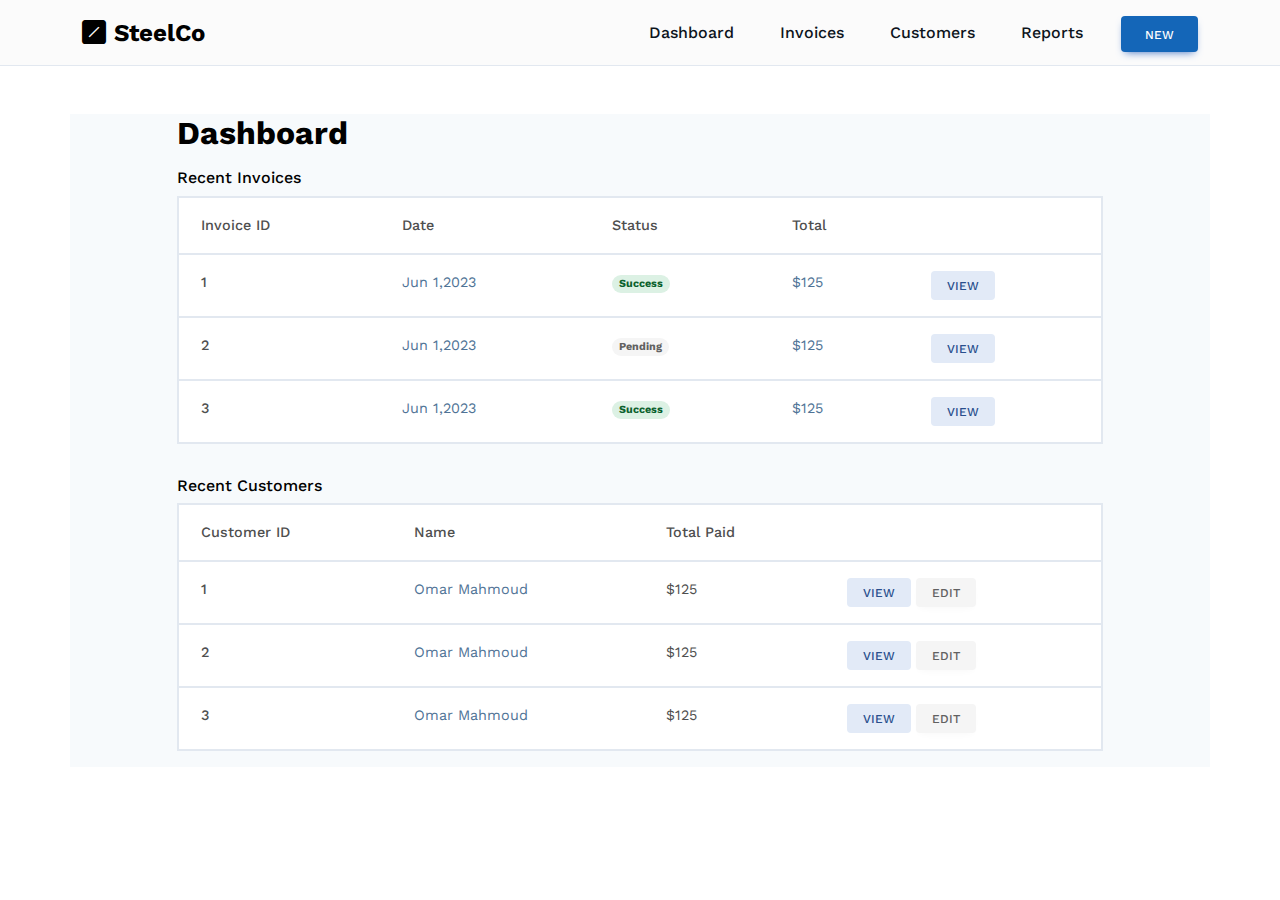
<file: index.html>
<!DOCTYPE html>
<html lang="en">
<head>
    <meta charset="UTF-8">
    <meta name="viewport" content="width=device-width, initial-scale=1.0">
    <title>Document</title>
    <link rel="stylesheet" href="css/mdb.min.css">
    <link rel="stylesheet" href="css/index.css">
</head>
<body>
    <!-- Navbar -->
<nav class="navbar navbar-expand-lg bg-light navbar-light">
    <!-- Container wrapper -->
    <div class="container">
      <!-- Navbar brand -->
      <a class="navbar-brand" href="index.html"><i class="bi bi-slash-square-fill me-2"></i> SteelCo</a>
  
      <!-- Toggle button -->
      <button
        class="navbar-toggler"
        type="button"
        data-mdb-toggle="collapse"
        data-mdb-target="#navbarSupportedContent"
        aria-controls="navbarSupportedContent"
        aria-expanded="false"
        aria-label="Toggle navigation"
      >
        <i class="bi bi-list"></i>
      </button>
  
      <!-- Collapsible wrapper -->
      <div class="collapse navbar-collapse" id="navbarSupportedContent">
        <ul class="navbar-nav w-100 d-flex justify-content-end">
          <!-- Link -->
          <li class="nav-item active"><a class="nav-link" href="index.html">Dashboard</a></li>
          <li class="nav-item"><a class="nav-link" href="invoices.html">Invoices</a></li>
          <li class="nav-item"><a class="nav-link" href="customers.html">Customers</a></li>
          <li class="nav-item"><a class="nav-link" href="#">Reports</a></li>
          <li class="nav-item mt-1 ml-2"><a class="btn btn-primary nav-btn" href="#" data-mdb-ripple-init>New</a></li>
        </ul>
      </div>
    </div>
    <!-- Container wrapper -->
  </nav>
  <!-- Navbar -->

  <!-- Dashboard -->
  <section class="container dashboard mt-5">
    <div class="row">
        <div class="col-sm-10 offset-1">
            <h1 class="dashboard-title">Dashboard</h1>
            <section class="invoices mt-3">
                <h6 class="invoices-title">Recent Invoices</h2>
                    <div class="table-responsive invoices-table">
                        <table class="table table-bordered ">
                          <thead>
                            <tr>
                              <th scope="col">Invoice ID</th>
                              <th scope="col">Date</th>
                              <th scope="col">Status</th>
                              <th scope="col">Total</th>
                              <th scope="col"></th>
                            </tr>
                          </thead>
                          <tbody>
                            <tr>
                              <th scope="row">1</th>
                              <td class="date">Jun 1,2023</td>
                              <td><span class="badge rounded-pill badge-success">Success</span></td>
                              <td class="total-price">$125</td>
                              <td><button type="button" class="btn btn-sm btn-secondary" data-mdb-ripple-init>View</button></td>
                            </tr>
                            <tr>
                              <th scope="row">2</th>
                              <td class="date">Jun 1,2023</td>
                              <td><span class="badge rounded-pill badge-light">Pending</span></td>
                              <td class="total-price">$125</td>
                              <td><button type="button" class="btn btn-sm btn-secondary" data-mdb-ripple-init>View</button></td>
                            </tr>
                            <tr>
                              <th scope="row">3</th>
                              <td class="date">Jun 1,2023</td>
                              <td><span class="badge rounded-pill badge-success">Success</span></td>
                              <td class="total-price">$125</td>
                              <td><button type="button" class="btn btn-sm btn-secondary" data-mdb-ripple-init>View</button></td>
                            </tr>
                          </tbody>
                        </table>
                      </div>
            </section>
            <section class="customers mt-3">
                <h6 class="customers-title">Recent Customers</h2>
                    <div class="table-responsive customers-table">
                        <table class="table table-bordered ">
                          <thead>
                            <tr>
                              <th scope="col">Customer ID</th>
                              <th scope="col">Name</th>
                              <th scope="col">Total Paid</th>
                              <th scope="col"></th>
                            </tr>
                          </thead>
                          <tbody>
                            <tr>
                              <th scope="row">1</th>
                              <td class="customer-name">Omar Mahmoud</td>
                              <td class="total-price">$125</td>
                              <td>
                                <button type="button" class="btn btn-sm btn-secondary" data-mdb-ripple-init>View</button>
                                <button type="button" class="btn btn-sm btn-light" data-mdb-ripple-init data-mdb-ripple-color="dark">Edit</button>
                              </td>
                            </tr>
                            <tr>
                              <th scope="row">2</th>
                              <td class="customer-name">Omar Mahmoud</td>
                              <td class="total-price">$125</td>
                              <td>
                                <button type="button" class="btn btn-sm btn-secondary" data-mdb-ripple-init>View</button>
                                <button type="button" class="btn btn-sm btn-light" data-mdb-ripple-init data-mdb-ripple-color="dark">Edit</button>
                              </td>
                            </tr>
                            <tr>
                              <th scope="row">3</th>
                              <td class="customer-name">Omar Mahmoud</td>
                              <td class="total-price">$125</td>
                              <td>
                                <button type="button" class="btn btn-sm btn-secondary" data-mdb-ripple-init>View</button>
                                <button type="button" class="btn btn-sm btn-light" data-mdb-ripple-init data-mdb-ripple-color="dark">Edit</button>
                              </td>
                            </tr>
                          </tbody>
                        </table>
                      </div>
            </section>
        </div>
    </div>
  </section>
    <script src="js/mdb.umd.min.js"></script>
</body>
</html>
</file>
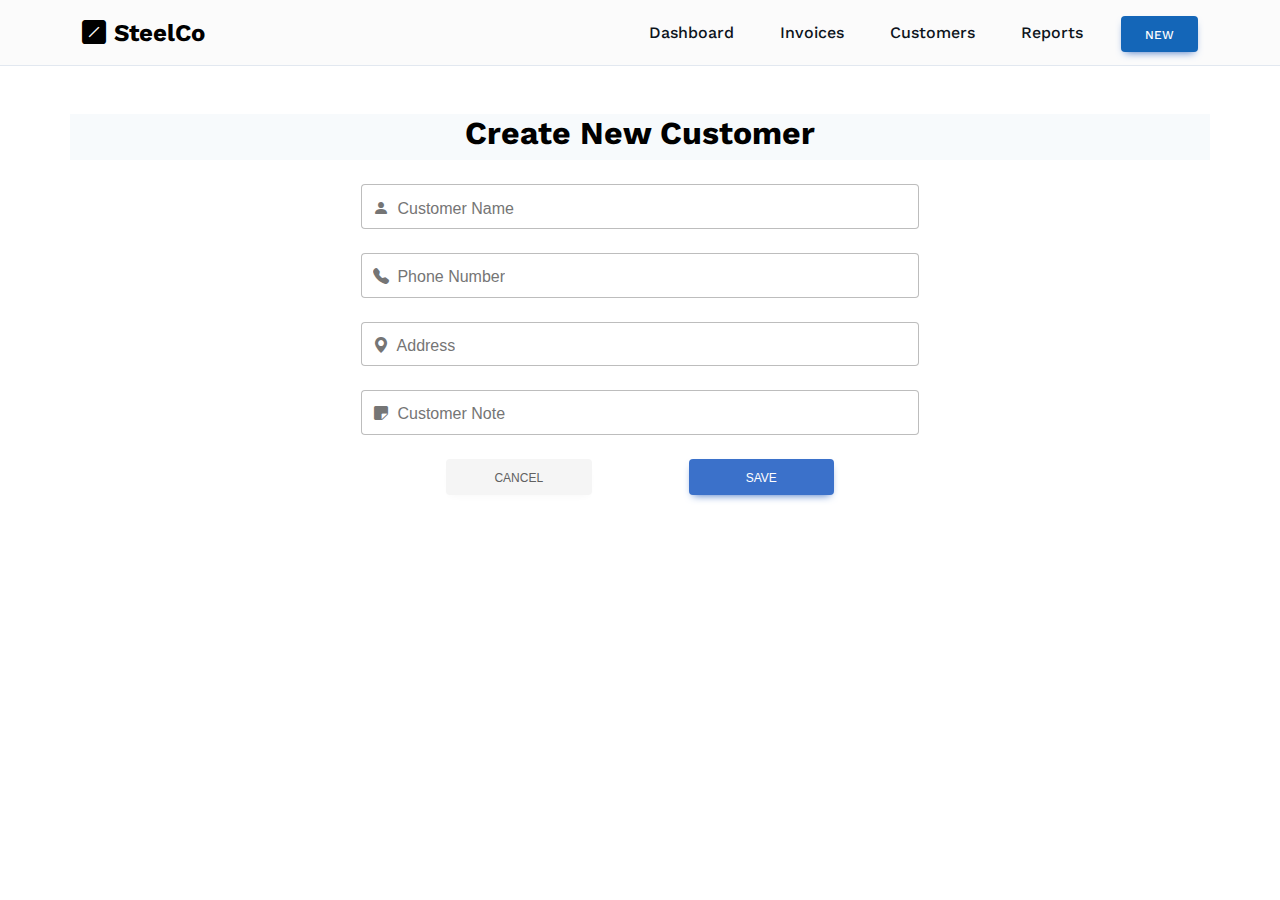
<file: add-customer.html>
<!DOCTYPE html>
<html lang="en">
<head>
    <meta charset="UTF-8">
    <meta name="viewport" content="width=device-width, initial-scale=1.0">
    <title>Document</title>
    <link rel="stylesheet" href="css/mdb.min.css">
    <link rel="stylesheet" href="css/add-customer.css">
</head>
<body>
    <!-- Navbar -->
<nav class="navbar navbar-expand-lg bg-light navbar-light">
    <!-- Container wrapper -->
    <div class="container">
      <!-- Navbar brand -->
      <a class="navbar-brand" href="index.html"><i class="bi bi-slash-square-fill me-2"></i> SteelCo</a>
  
      <!-- Toggle button -->
      <button
        class="navbar-toggler"
        type="button"
        data-mdb-toggle="collapse"
        data-mdb-target="#navbarSupportedContent"
        aria-controls="navbarSupportedContent"
        aria-expanded="false"
        aria-label="Toggle navigation"
      >
        <i class="bi bi-list"></i>
      </button>
  
      <!-- Collapsible wrapper -->
      <div class="collapse navbar-collapse" id="navbarSupportedContent">
        <ul class="navbar-nav w-100 d-flex justify-content-end">
          <!-- Link -->
          <li class="nav-item active"><a class="nav-link" href="index.html">Dashboard</a></li>
          <li class="nav-item"><a class="nav-link" href="invoices.html">Invoices</a></li>
          <li class="nav-item"><a class="nav-link" href="customers.html">Customers</a></li>
          <li class="nav-item"><a class="nav-link" href="#">Reports</a></li>
          <li class="nav-item mt-1 ml-2"><a class="btn btn-primary nav-btn" href="#" data-mdb-ripple-init>New</a></li>
        </ul>
      </div>
    </div>
    <!-- Container wrapper -->
  </nav>
  <!-- Navbar -->

  <!-- customers -->
  <section class="container customers mt-5">
    <div class="row">
        <div class="col-sm-10 offset-1">
            <div class="section-header d-flex justify-content-center">
                <h1 class="main-title">Create New Customer</h1>
            </div>
        </div>
    </div>
  </section>
  <section class="container mt-4">
    <div class="col-md-6 offset-md-3">
        <form>
            <!-- Email input -->
            <div data-mdb-input-init class="form-outline mb-4">
              <input type="email" id="form2Example1" class="form-control form-control-lg" />
              <label class="form-label" for="form2Example1"><i class="bi bi-person-fill me-1"></i> Customer Name</label>
            </div>
          
            <!-- Password input -->
            <div data-mdb-input-init class="form-outline mb-4">
              <input type="text" id="form2Example2" class="form-control form-control-lg" />
              <label class="form-label" for="form2Example2"><i class="bi bi-telephone-fill me-1"></i> Phone Number</label>
            </div>

            <!-- Password input -->
            <div data-mdb-input-init class="form-outline mb-4">
                <input type="text" id="form2Example2" class="form-control form-control-lg" />
                <label class="form-label" for="form2Example2"><i class="bi bi-geo-alt-fill me-1"></i> Address</label>
            </div>

            <!-- Password input -->
            <div data-mdb-input-init class="form-outline mb-4">
                <input type="text" id="form2Example2" class="form-control form-control-lg" />
                <label class="form-label" for="form2Example2"><i class="bi bi-sticky-fill me-1"></i> Customer Note</label>
            </div>

            <!-- Submit button -->
             <div class="row">
                 <button data-mdb-ripple-init type="button" class="col-md-3 offset-md-2 btn btn-light mb-4 cancel-btn">Cancel</button>
                 <button data-mdb-ripple-init type="button" class="col-md-3 offset-md-2 btn btn-primary mb-4 save-btn">Save</button>
             </div>
          </form>
    </div>
  </section>

  <script src="js/mdb.umd.min.js"></script>
    
</body>
</html>
</file>
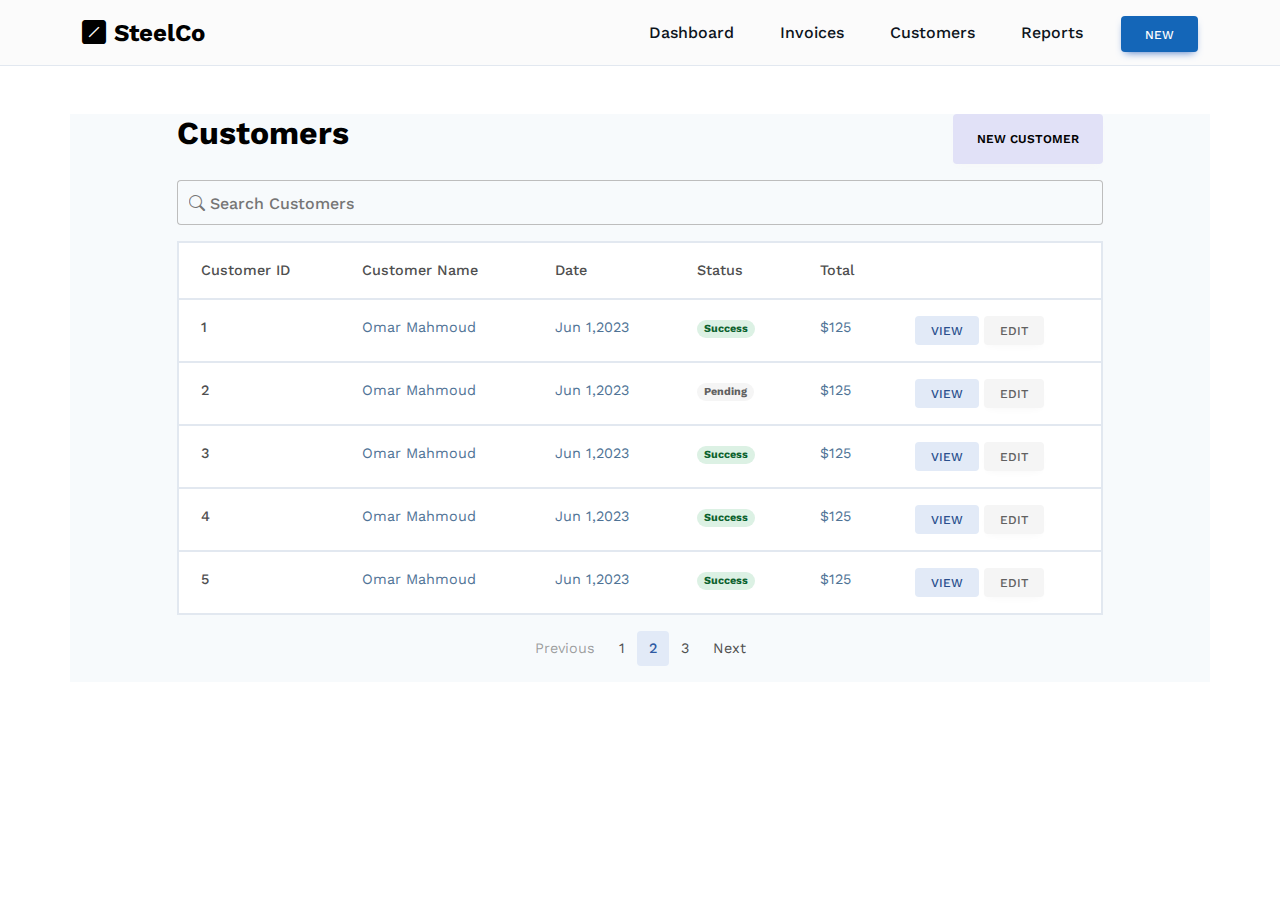
<file: customers.html>
<!DOCTYPE html>
<html lang="en">
<head>
    <meta charset="UTF-8">
    <meta name="viewport" content="width=device-width, initial-scale=1.0">
    <title>Document</title>
    <link rel="stylesheet" href="css/mdb.min.css">
    <link rel="stylesheet" href="css/customers.css">
</head>
<body>
    <!-- Navbar -->
<nav class="navbar navbar-expand-lg bg-light navbar-light">
    <!-- Container wrapper -->
    <div class="container">
      <!-- Navbar brand -->
      <a class="navbar-brand" href="index.html"><i class="bi bi-slash-square-fill me-2"></i> SteelCo</a>
  
      <!-- Toggle button -->
      <button
        class="navbar-toggler"
        type="button"
        data-mdb-toggle="collapse"
        data-mdb-target="#navbarSupportedContent"
        aria-controls="navbarSupportedContent"
        aria-expanded="false"
        aria-label="Toggle navigation"
      >
        <i class="bi bi-list"></i>
      </button>
  
      <!-- Collapsible wrapper -->
      <div class="collapse navbar-collapse" id="navbarSupportedContent">
        <ul class="navbar-nav w-100 d-flex justify-content-end">
          <!-- Link -->
          <li class="nav-item active"><a class="nav-link" href="index.html">Dashboard</a></li>
          <li class="nav-item"><a class="nav-link" href="invoices.html">Invoices</a></li>
          <li class="nav-item"><a class="nav-link" href="customers.html">Customers</a></li>
          <li class="nav-item"><a class="nav-link" href="#">Reports</a></li>
          <li class="nav-item mt-1 ml-2"><a class="btn btn-primary nav-btn" href="#" data-mdb-ripple-init>New</a></li>
        </ul>
      </div>
    </div>
    <!-- Container wrapper -->
  </nav>
  <!-- Navbar -->

   <!-- customers -->
   <section class="container customers mt-5">
    <div class="row">
        <div class="col-sm-10 offset-1">
            <div class="section-header d-flex justify-content-between">
                <h1 class="main-title">Customers</h1>
                <a type="button" class="btn btn-light new-btn py-3" href="add-customer.html" data-mdb-ripple-init data-mdb-ripple-color="dark">New Customer</a>
            </div>
            <div class="form-outline search-input mt-3" data-mdb-input-init>
                <input type="text" id="formControlLg" class="form-control form-control-lg search-box" />
                <label class="form-label" for="formControlLg"><i class="bi bi-search"></i> Search Customers</label>
            </div>              
            <section class="customers mt-3">
                    <div class="table-responsive customers-table">
                        <table class="table table-bordered ">
                          <thead>
                            <tr>
                              <th scope="col">Customer ID</th>
                              <th scope="col">Customer Name</th>
                              <th scope="col">Date</th>
                              <th scope="col">Status</th>
                              <th scope="col">Total</th>
                              <th scope="col"></th>
                            </tr>
                          </thead>
                          <tbody>
                            <tr>
                              <th scope="row">1</th>
                              <td class="customer-name">Omar Mahmoud</td>
                              <td class="date">Jun 1,2023</td>
                              <td><span class="badge rounded-pill badge-success">Success</span></td>
                              <td class="total-price">$125</td>
                              <td>
                                <button type="button" class="btn btn-sm btn-secondary" data-mdb-ripple-init>View</button>
                                <button type="button" class="btn btn-sm btn-light" data-mdb-ripple-init>Edit</button>
                             </td>
                            </tr>
                            <tr>
                              <th scope="row">2</th>
                              <td class="customer-name">Omar Mahmoud</td>
                              <td class="date">Jun 1,2023</td>
                              <td><span class="badge rounded-pill badge-light">Pending</span></td>
                              <td class="total-price">$125</td>
                              <td>
                                <button type="button" class="btn btn-sm btn-secondary" data-mdb-ripple-init>View</button>
                                <button type="button" class="btn btn-sm btn-light" data-mdb-ripple-init>Edit</button>
                              </td>
                            </tr>
                            <tr>
                              <th scope="row">3</th>
                              <td class="customer-name">Omar Mahmoud</td>
                              <td class="date">Jun 1,2023</td>
                              <td><span class="badge rounded-pill badge-success">Success</span></td>
                              <td class="total-price">$125</td>
                              <td>
                                <button type="button" class="btn btn-sm btn-secondary" data-mdb-ripple-init>View</button>
                                <button type="button" class="btn btn-sm btn-light" data-mdb-ripple-init>Edit</button>
                            </td>
                            </tr>
                            <tr>
                                <th scope="row">4</th>
                                <td class="customer-name">Omar Mahmoud</td>
                                <td class="date">Jun 1,2023</td>
                                <td><span class="badge rounded-pill badge-success">Success</span></td>
                                <td class="total-price">$125</td>
                                <td>
                                    <button type="button" class="btn btn-sm btn-secondary" data-mdb-ripple-init>View</button>
                                    <button type="button" class="btn btn-sm btn-light" data-mdb-ripple-init>Edit</button>
                                </td>
                            </tr>
                            <tr>
                                <th scope="row">5</th>
                                <td class="customer-name">Omar Mahmoud</td>
                                <td class="date">Jun 1,2023</td>
                                <td><span class="badge rounded-pill badge-success">Success</span></td>
                                <td class="total-price">$125</td>
                                <td>
                                    <button type="button" class="btn btn-sm btn-secondary" data-mdb-ripple-init>View</button>
                                    <button type="button" class="btn btn-sm btn-light" data-mdb-ripple-init>Edit</button>
                                </td>
                            </tr>
                          </tbody>
                        </table>
                        <nav aria-label="...">
                            <ul class="pagination d-flex justify-content-center">
                              <li class="page-item disabled">
                                <a class="page-link">Previous</a>
                              </li>
                              <li class="page-item"><a class="page-link" href="#">1</a></li>
                              <li class="page-item active" aria-current="page">
                                <a class="page-link" href="#">2 <span class="visually-hidden">(current)</span></a>
                              </li>
                              <li class="page-item"><a class="page-link" href="#">3</a></li>
                              <li class="page-item">
                                <a class="page-link" href="#">Next</a>
                              </li>
                            </ul>
                        </nav>
                      </div>
            </section>
        </div>
    </div>
  </section>

  <script src="js/mdb.umd.min.js"></script>
    
</body>
</html>
</file>
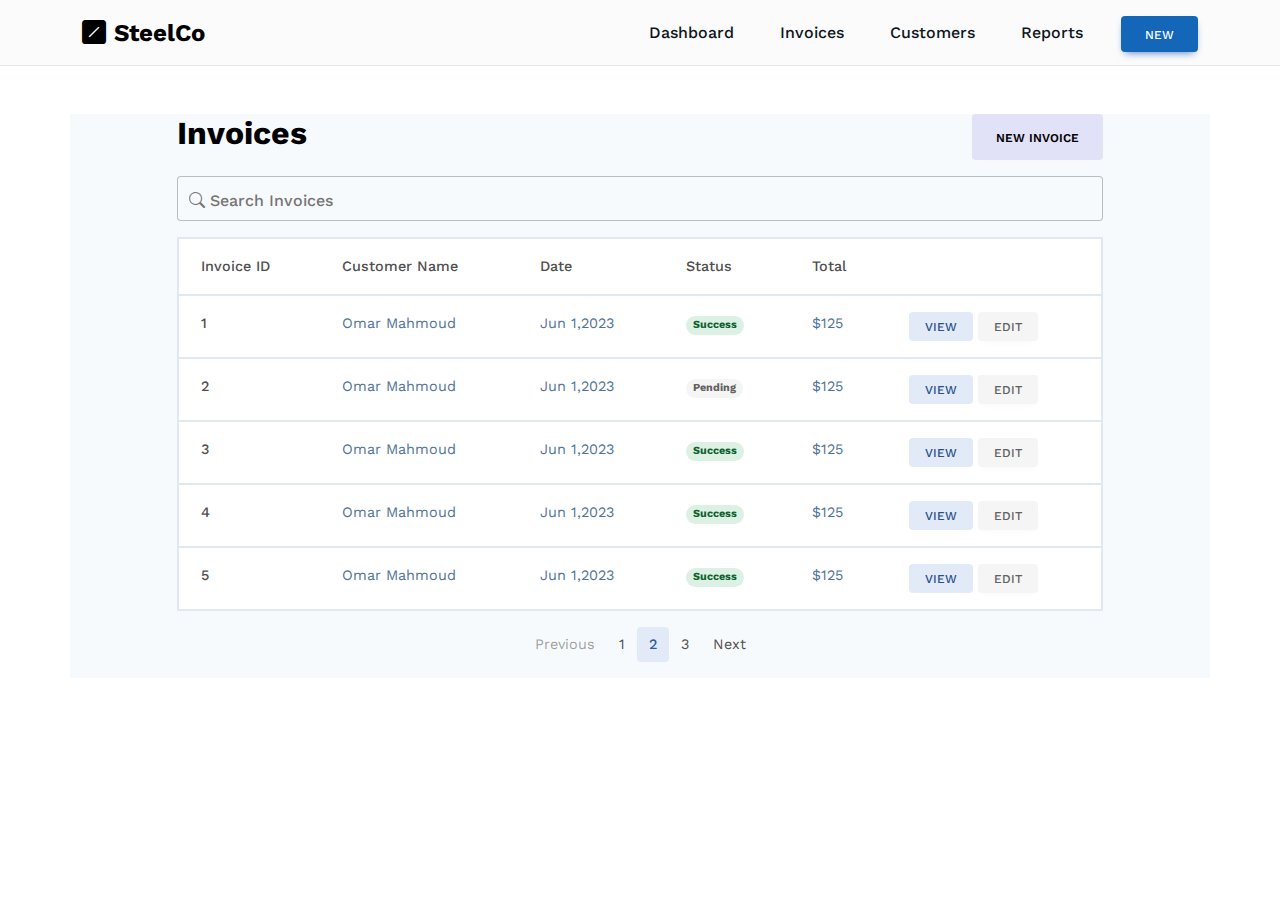
<file: invoices.html>
<!DOCTYPE html>
<html lang="en">
<head>
    <meta charset="UTF-8">
    <meta name="viewport" content="width=device-width, initial-scale=1.0">
    <title>Document</title>
    <link rel="stylesheet" href="css/mdb.min.css">
    <link rel="stylesheet" href="css/invoices.css">
</head>
<body>
    <!-- Navbar -->
<nav class="navbar navbar-expand-lg bg-light navbar-light">
    <!-- Container wrapper -->
    <div class="container">
      <!-- Navbar brand -->
      <a class="navbar-brand" href="index.html"><i class="bi bi-slash-square-fill me-2"></i> SteelCo</a>
  
      <!-- Toggle button -->
      <button
        class="navbar-toggler"
        type="button"
        data-mdb-toggle="collapse"
        data-mdb-target="#navbarSupportedContent"
        aria-controls="navbarSupportedContent"
        aria-expanded="false"
        aria-label="Toggle navigation"
      >
        <i class="bi bi-list"></i>
      </button>
  
      <!-- Collapsible wrapper -->
      <div class="collapse navbar-collapse" id="navbarSupportedContent">
        <ul class="navbar-nav w-100 d-flex justify-content-end">
          <!-- Link -->
          <li class="nav-item active"><a class="nav-link" href="index.html">Dashboard</a></li>
          <li class="nav-item"><a class="nav-link" href="invoices.html">Invoices</a></li>
          <li class="nav-item"><a class="nav-link" href="#">Customers</a></li>
          <li class="nav-item"><a class="nav-link" href="#">Reports</a></li>
          <li class="nav-item mt-1 ml-2"><a class="btn btn-primary nav-btn" href="#" data-mdb-ripple-init>New</a></li>
        </ul>
      </div>
    </div>
    <!-- Container wrapper -->
  </nav>
  <!-- Navbar -->

   <!-- Invoices -->
   <section class="container invoices mt-5">
    <div class="row">
        <div class="col-sm-10 offset-1">
            <div class="section-header d-flex justify-content-between">
                <h1 class="main-title">Invoices</h1>
                <button type="button" class="btn btn-light new-btn" data-mdb-ripple-init data-mdb-ripple-color="dark">New Invoice</button>
            </div>
            <div class="form-outline search-input mt-3" data-mdb-input-init>
                <input type="text" id="formControlLg" class="form-control form-control-lg search-box" />
                <label class="form-label" for="formControlLg"><i class="bi bi-search"></i> Search Invoices</label>
            </div>              
            <section class="invoices mt-3">
                    <div class="table-responsive invoices-table">
                        <table class="table table-bordered ">
                          <thead>
                            <tr>
                              <th scope="col">Invoice ID</th>
                              <th scope="col">Customer Name</th>
                              <th scope="col">Date</th>
                              <th scope="col">Status</th>
                              <th scope="col">Total</th>
                              <th scope="col"></th>
                            </tr>
                          </thead>
                          <tbody>
                            <tr>
                              <th scope="row">1</th>
                              <td class="customer-name">Omar Mahmoud</td>
                              <td class="date">Jun 1,2023</td>
                              <td><span class="badge rounded-pill badge-success">Success</span></td>
                              <td class="total-price">$125</td>
                              <td>
                                <button type="button" class="btn btn-sm btn-secondary" data-mdb-ripple-init>View</button>
                                <button type="button" class="btn btn-sm btn-light" data-mdb-ripple-init>Edit</button>
                             </td>
                            </tr>
                            <tr>
                              <th scope="row">2</th>
                              <td class="customer-name">Omar Mahmoud</td>
                              <td class="date">Jun 1,2023</td>
                              <td><span class="badge rounded-pill badge-light">Pending</span></td>
                              <td class="total-price">$125</td>
                              <td>
                                <button type="button" class="btn btn-sm btn-secondary" data-mdb-ripple-init>View</button>
                                <button type="button" class="btn btn-sm btn-light" data-mdb-ripple-init>Edit</button>
                              </td>
                            </tr>
                            <tr>
                              <th scope="row">3</th>
                              <td class="customer-name">Omar Mahmoud</td>
                              <td class="date">Jun 1,2023</td>
                              <td><span class="badge rounded-pill badge-success">Success</span></td>
                              <td class="total-price">$125</td>
                              <td>
                                <button type="button" class="btn btn-sm btn-secondary" data-mdb-ripple-init>View</button>
                                <button type="button" class="btn btn-sm btn-light" data-mdb-ripple-init>Edit</button>
                            </td>
                            </tr>
                            <tr>
                                <th scope="row">4</th>
                                <td class="customer-name">Omar Mahmoud</td>
                                <td class="date">Jun 1,2023</td>
                                <td><span class="badge rounded-pill badge-success">Success</span></td>
                                <td class="total-price">$125</td>
                                <td>
                                    <button type="button" class="btn btn-sm btn-secondary" data-mdb-ripple-init>View</button>
                                    <button type="button" class="btn btn-sm btn-light" data-mdb-ripple-init>Edit</button>
                                </td>
                            </tr>
                            <tr>
                                <th scope="row">5</th>
                                <td class="customer-name">Omar Mahmoud</td>
                                <td class="date">Jun 1,2023</td>
                                <td><span class="badge rounded-pill badge-success">Success</span></td>
                                <td class="total-price">$125</td>
                                <td>
                                    <button type="button" class="btn btn-sm btn-secondary" data-mdb-ripple-init>View</button>
                                    <button type="button" class="btn btn-sm btn-light" data-mdb-ripple-init>Edit</button>
                                </td>
                            </tr>
                          </tbody>
                        </table>
                        <nav aria-label="...">
                            <ul class="pagination d-flex justify-content-center">
                              <li class="page-item disabled">
                                <a class="page-link">Previous</a>
                              </li>
                              <li class="page-item"><a class="page-link" href="#">1</a></li>
                              <li class="page-item active" aria-current="page">
                                <a class="page-link" href="#">2 <span class="visually-hidden">(current)</span></a>
                              </li>
                              <li class="page-item"><a class="page-link" href="#">3</a></li>
                              <li class="page-item">
                                <a class="page-link" href="#">Next</a>
                              </li>
                            </ul>
                        </nav>
                      </div>
            </section>
        </div>
    </div>
  </section>

  <script src="js/mdb.umd.min.js"></script>
    
</body>
</html>
</file>
<file: css/index.css>
@import url('https://fonts.googleapis.com/css2?family=Work+Sans:ital,wght@0,100..900;1,100..900&display=swap');
@import url("https://cdn.jsdelivr.net/npm/bootstrap-icons@1.11.3/font/bootstrap-icons.min.css");
/* Navbar */
.navbar {
  font-family: "Work Sans", sans-serif;
  font-optical-sizing: auto;
  font-weight: 4s00;
  font-style: normal;
  background-color: #F7FAFC;
  box-shadow: none;
  border-bottom: 1px solid #E2E8F0;
}

.navbar .navbar-brand {
  font-size: 1.5rem;
  font-weight: 700;
  font-style: normal;
  color: #000;
}

.navbar .brand-icon {
  font-size: 1.5rem;
  font-weight: 700;
  font-style: normal;
  color: #000;
}

.navbar-nav .nav-item .nav-link {
  font-size: 1rem;
  font-weight: 500;
  font-style: normal;
  color: #0D141C;
  margin-right: 30px;
}

.navbar .nav-item .nav-btn {
    background-color: #1466B8;
}

/* Dashboard */
.dashboard {
  font-family: "Work Sans", sans-serif;
  font-optical-sizing: auto;
  font-weight: 400;
  font-style: normal;
  background-color: #F7FAFC;
  color: #000;
}

.dashboard .dashboard-title {
  font-size: 2rem;
  font-weight: 700;
  font-style: normal;
  color: #000;
}

.invoices-table table ,
.customers-table table {
    border: 2px solid #E2E8F0;
}

.invoices-table table thead tr th ,
.invoices-table table tbody tr th,
.invoices-table table tbody tr td,
.customers-table table thead tr th,
.customers-table table tbody tr th,
.customers-table table tbody tr td{
    border-bottom: 2px solid #E2E8F0;
}

.invoices-table table thead tr th,
.invoices-table table tbody tr th,
.invoices-table table tbody tr td,
.customers-table table thead tr th,
.customers-table table tbody tr th,
.customers-table table tbody tr td{
    border-right: 0;
    border-left: 0;
}


.invoices-title, .customers-title {
  font-weight: 500;
  font-style: normal;
  color: #000;
}

.invoices-table .date,
.invoices-table .total-price,
.customers-table .customer-name{
    color: #4f7396;
}
</file>
<file: css/add-customer.css>
@import url('https://fonts.googleapis.com/css2?family=Work+Sans:ital,wght@0,100..900;1,100..900&display=swap');
@import url("https://cdn.jsdelivr.net/npm/bootstrap-icons@1.11.3/font/bootstrap-icons.min.css");
/* Navbar */
.navbar {
  font-family: "Work Sans", sans-serif;
  font-optical-sizing: auto;
  font-weight: 4s00;
  font-style: normal;
  background-color: #F7FAFC;
  box-shadow: none;
  border-bottom: 1px solid #E2E8F0;
}

.navbar .navbar-brand {
  font-size: 1.5rem;
  font-weight: 700;
  font-style: normal;
  color: #000;
}

.navbar .brand-icon {
  font-size: 1.5rem;
  font-weight: 700;
  font-style: normal;
  color: #000;
}

.navbar-nav .nav-item .nav-link {
  font-size: 1rem;
  font-weight: 500;
  font-style: normal;
  color: #0D141C;
  margin-right: 30px;
}

.navbar .nav-item .nav-btn {
    background-color: #1466B8;
}

/* Dashboard */
.customers {
    font-family: "Work Sans", sans-serif;
    font-optical-sizing: auto;
    font-weight: 400;
    font-style: normal;
    background-color: #F7FAFC;
    color: #000;
}
  
.customers .main-title {
font-size: 2rem;
font-weight: 700;
font-style: normal;
color: #000;
}
</file>
<file: css/customers.css>
@import url('https://fonts.googleapis.com/css2?family=Work+Sans:ital,wght@0,100..900;1,100..900&display=swap');
@import url("https://cdn.jsdelivr.net/npm/bootstrap-icons@1.11.3/font/bootstrap-icons.min.css");
/* Navbar */
.navbar {
  font-family: "Work Sans", sans-serif;
  font-optical-sizing: auto;
  font-weight: 4s00;
  font-style: normal;
  background-color: #F7FAFC;
  box-shadow: none;
  border-bottom: 1px solid #E2E8F0;
}

.navbar .navbar-brand {
  font-size: 1.5rem;
  font-weight: 700;
  font-style: normal;
  color: #000;
}

.navbar .brand-icon {
  font-size: 1.5rem;
  font-weight: 700;
  font-style: normal;
  color: #000;
}

.navbar-nav .nav-item .nav-link {
  font-size: 1rem;
  font-weight: 500;
  font-style: normal;
  color: #0D141C;
  margin-right: 30px;
}

.navbar .nav-item .nav-btn {
    background-color: #1466B8;
}

/* Dashboard */
.customers {
  font-family: "Work Sans", sans-serif;
  font-optical-sizing: auto;
  font-weight: 400;
  font-style: normal;
  background-color: #F7FAFC;
  color: #000;
}

.customers .main-title {
  font-size: 2rem;
  font-weight: 700;
  font-style: normal;
  color: #000;
}

.customers-table table{
    border: 2px solid #E2E8F0;
}

.customers-table table thead tr th ,
.customers-table table tbody tr th,
.customers-table table tbody tr td{
    border-bottom: 2px solid #E2E8F0;
}

.customers-table table thead tr th,
.customers-table table tbody tr th,
.customers-table table tbody tr td{
    border-right: 0;
    border-left: 0;
}


.customers-title {
  font-weight: 500;
  font-style: normal;
  color: #000;
}

.customers-table .date,
.customers-table .customer-name,
.customers-table .total-price{
    color: #4f7396;
}

.new-btn {
    background-color: #e1e1f7!important;
    font-weight: 600;
    color: #000;
}

.search-input{
    font-weight: 500;
}
</file>
<file: css/invoices.css>
@import url('https://fonts.googleapis.com/css2?family=Work+Sans:ital,wght@0,100..900;1,100..900&display=swap');
@import url("https://cdn.jsdelivr.net/npm/bootstrap-icons@1.11.3/font/bootstrap-icons.min.css");
/* Navbar */
.navbar {
  font-family: "Work Sans", sans-serif;
  font-optical-sizing: auto;
  font-weight: 4s00;
  font-style: normal;
  background-color: #F7FAFC;
  box-shadow: none;
  border-bottom: 1px solid #E2E8F0;
}

.navbar .navbar-brand {
  font-size: 1.5rem;
  font-weight: 700;
  font-style: normal;
  color: #000;
}

.navbar .brand-icon {
  font-size: 1.5rem;
  font-weight: 700;
  font-style: normal;
  color: #000;
}

.navbar-nav .nav-item .nav-link {
  font-size: 1rem;
  font-weight: 500;
  font-style: normal;
  color: #0D141C;
  margin-right: 30px;
}

.navbar .nav-item .nav-btn {
    background-color: #1466B8;
}

/* Dashboard */
.invoices {
  font-family: "Work Sans", sans-serif;
  font-optical-sizing: auto;
  font-weight: 400;
  font-style: normal;
  background-color: #F7FAFC;
  color: #000;
}

.invoices .main-title {
  font-size: 2rem;
  font-weight: 700;
  font-style: normal;
  color: #000;
}

.invoices-table table{
    border: 2px solid #E2E8F0;
}

.invoices-table table thead tr th ,
.invoices-table table tbody tr th,
.invoices-table table tbody tr td{
    border-bottom: 2px solid #E2E8F0;
}

.invoices-table table thead tr th,
.invoices-table table tbody tr th,
.invoices-table table tbody tr td{
    border-right: 0;
    border-left: 0;
}


.invoices-title {
  font-weight: 500;
  font-style: normal;
  color: #000;
}

.invoices-table .date,
.invoices-table .customer-name,
.invoices-table .total-price{
    color: #4f7396;
}

.new-btn {
    background-color: #e1e1f7!important;
    font-weight: 600;
    color: #000;
}

.search-input{
    font-weight: 500;
}
</file>
